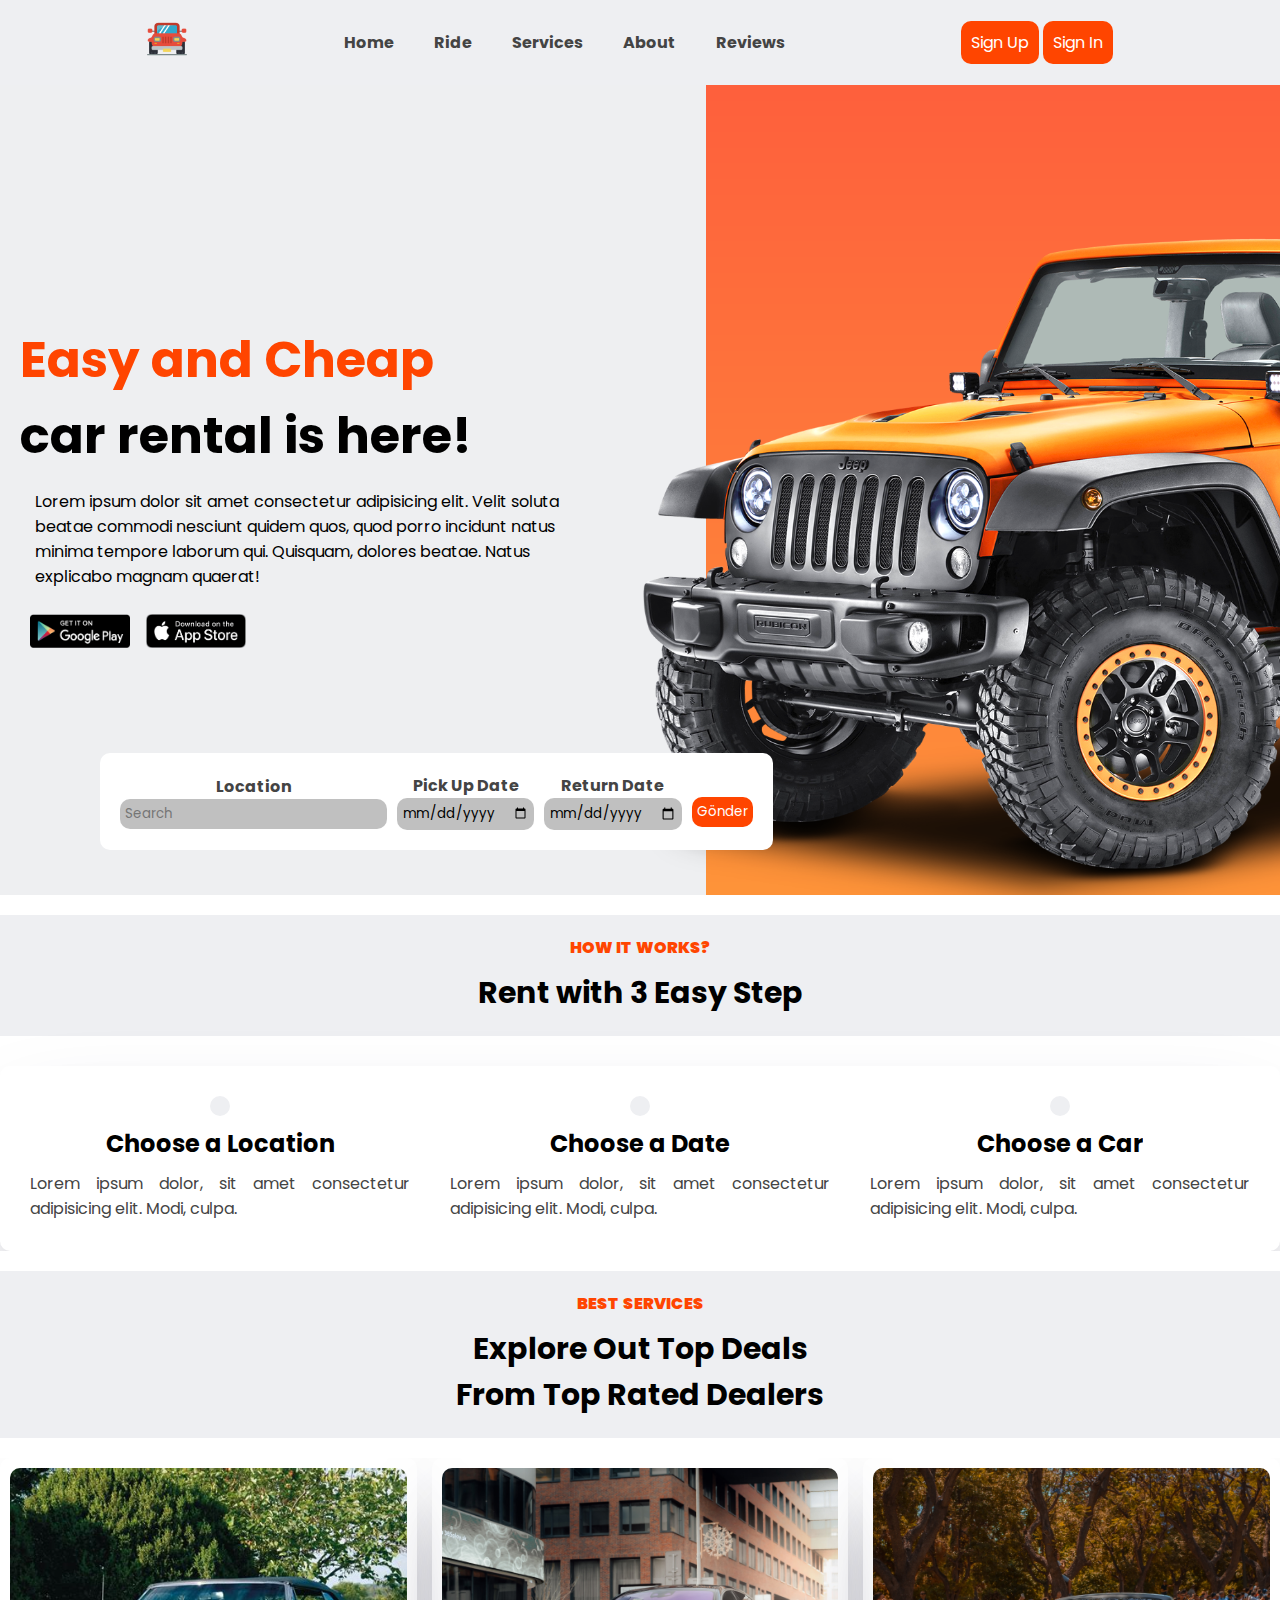
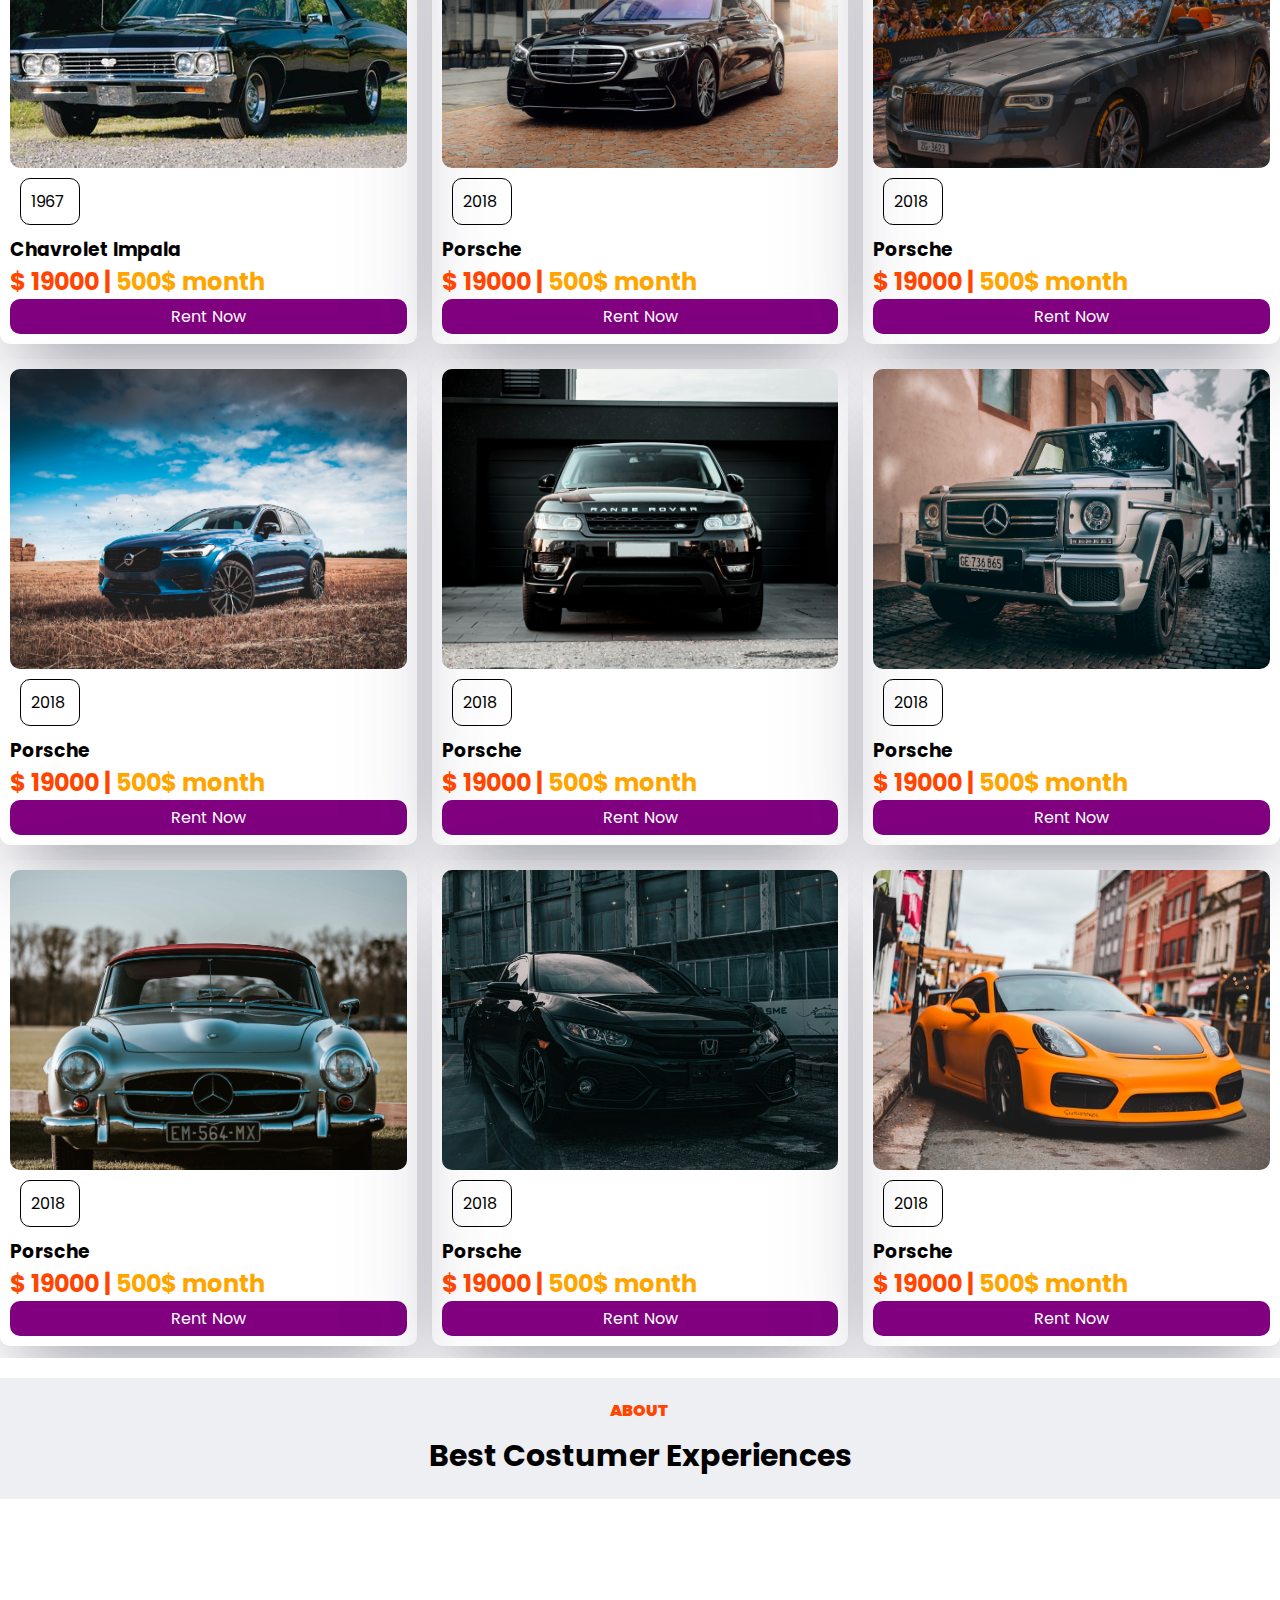
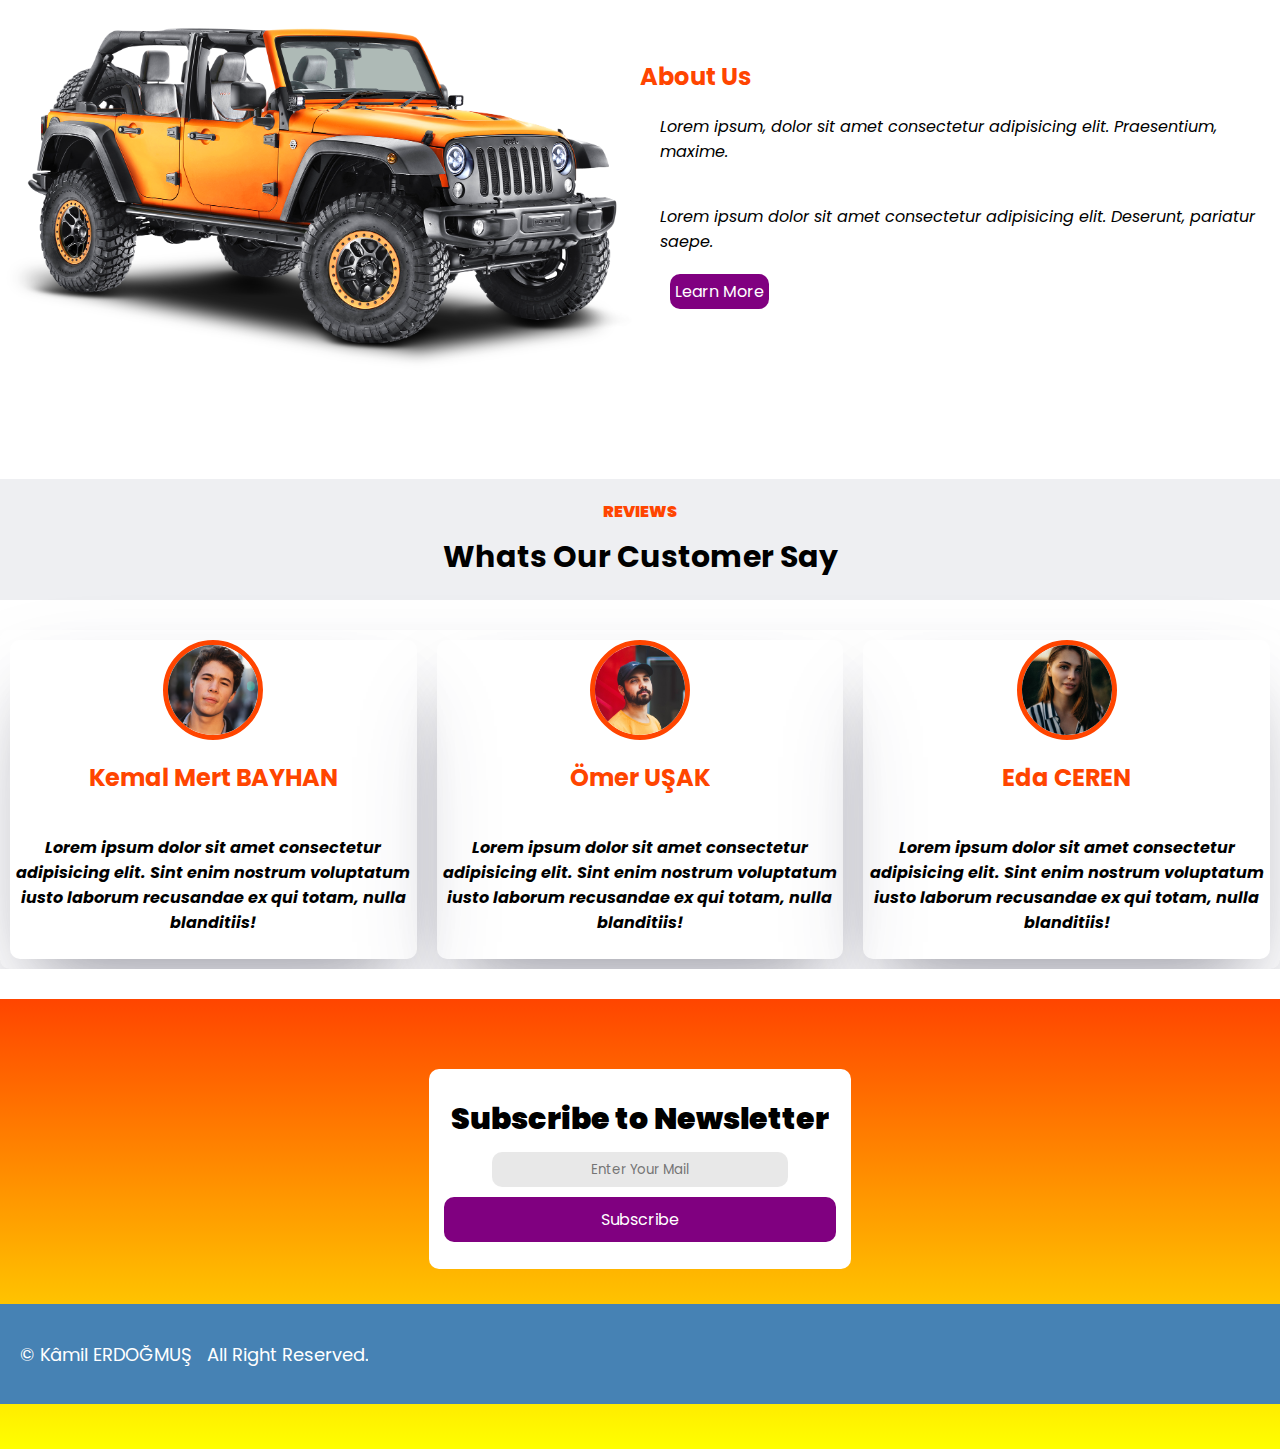
<file: index.html>
<!DOCTYPE html>
<html lang="en">
  <head>
    <meta charset="UTF-8" />
    <meta name="viewport" content="width=device-width, initial-scale=1.0" />
    <title>Udemig-Car Rental</title>
    <link rel="shortcut icon" href="images/jeep.png" type="image/x-icon" />
    <link rel="stylesheet" href="style.css" />
    <link
      rel="stylesheet"
      href="https://cdnjs.cloudflare.com/ajax/libs/font-awesome/6.5.1/css/all.min.css"
      integrity="sha512-DTOQO9RWCH3ppGqcWaEA1BIZOC6xxalwEsw9c2QQeAIftl+Vegovlnee1c9QX4TctnWMn13TZye+giMm8e2LwA=="
      crossorigin="anonymous"
      referrerpolicy="no-referrer"
    />
  </head>
  <body>
    <header>
      <a href="index.html"> <img src="images/jeep.png" alt="" /></a>
      <div class="navbar">
        <ul>
          <li><a href="#">Home</a></li>
          <li><a href="#">Ride</a></li>
          <li><a href="#">Services</a></li>
          <li><a href="#">About</a></li>
          <li><a href="#">Reviews</a></li>
        </ul>
      </div>
      <div class="header-btn">
        <a href="#">Sign Up</a>
        <a href="#">Sign In</a>
      </div>
    </header>
    <!-- Text Area -->
    <section class="home">
      <div class="text">
        <h1><span>Easy and Cheap</span> <br />car rental is here!</h1>
        <p>
          Lorem ipsum dolor sit amet consectetur adipisicing elit. Velit soluta
          beatae commodi nesciunt quidem quos, quod porro incidunt natus minima
          tempore laborum qui. Quisquam, dolores beatae. Natus explicabo magnam
          quaerat!
        </p>

        <!-- Market Logos -->
        <div class="logo">
          <img src="/images/play.png" alt="" width="100px" />
          <img src="/images/ios.png" alt="" width="100px" />
        </div>
      </div>
      <!-- Form Area -->
      <div class="form-container">
        <form action="">
          <div class="input-box">
            <span>Location</span>
            <input autofocus type="search" placeholder="Search" />
          </div>

          <div class="input-box">
            <span>Pick Up Date</span>
            <input type="date" />
          </div>

          <div class="input-box">
            <span>Return Date</span>
            <input type="date" />
          </div>

          <div>
            <button class="input-box-button">Gönder</button>
          </div>
        </form>
      </div>
    </section>
    <!-- Ride -->
    <section>
      <div class="heading">
        <span>How It Works? </span>
        <h1>Rent with 3 Easy Step</h1>
      </div>
      <div class="container">
        <div class="step">
          <i class="fa-solid fa-location-dot"></i>
          <h2>Choose a Location</h2>
          <p>
            Lorem ipsum dolor, sit amet consectetur adipisicing elit. Modi,
            culpa.
          </p>
        </div>
        <div class="step">
          <i class="fa-regular fa-calendar-days"></i>
          <h2>Choose a Date</h2>
          <p>
            Lorem ipsum dolor, sit amet consectetur adipisicing elit. Modi,
            culpa.
          </p>
        </div>
        <div class="step">
          <i class="fa-solid fa-car"></i>
          <h2>Choose a Car</h2>
          <p>
            Lorem ipsum dolor, sit amet consectetur adipisicing elit. Modi,
            culpa.
          </p>
        </div>
      </div>
    </section>
    <!-- Services -->
    <section class="services">
      <div class="heading">
        <span>BEST SERVICES</span>
        <h1>
          Explore Out Top Deals <br />
          From Top Rated Dealers
        </h1>
      </div>

      <div class="services-container">
        <div class="box">
          <div class="box-img">
            <img src="images/chevy.jpg" alt="" />
          </div>
          <p>1967</p>
          <h3>Chavrolet Impala</h3>
          <h2>$ 19000 | <span> 500$ month</span></h2>
          <a href="">Rent Now</a>
        </div>

        <div class="box">
          <div class="box-img">
            <img src="images/car8.jpg" alt="" />
          </div>
          <p>2018</p>
          <h3>Porsche</h3>
          <h2>$ 19000 | <span> 500$ month</span></h2>
          <a href="">Rent Now</a>
        </div>

        <div class="box">
          <div class="box-img">
            <img src="images/car9.jpg" alt="" />
          </div>
          <p>2018</p>
          <h3>Porsche</h3>
          <h2>$ 19000 | <span> 500$ month</span></h2>
          <a href="">Rent Now</a>
        </div>

        <div class="box">
          <div class="box-img">
            <img src="images/car10.jpg" alt="" />
          </div>
          <p>2018</p>
          <h3>Porsche</h3>
          <h2>$ 19000 | <span> 500$ month</span></h2>
          <a href="">Rent Now</a>
        </div>

        <div class="box">
          <div class="box-img">
            <img src="images/car14.jpg" alt="" />
          </div>
          <p>2018</p>
          <h3>Porsche</h3>
          <h2>$ 19000 | <span> 500$ month</span></h2>
          <a href="">Rent Now</a>
        </div>

        <div class="box">
          <div class="box-img">
            <img src="images/car13.jpg" alt="" />
          </div>
          <p>2018</p>
          <h3>Porsche</h3>
          <h2>$ 19000 | <span> 500$ month</span></h2>
          <a href="">Rent Now</a>
        </div>

        <div class="box">
          <div class="box-img">
            <img src="images/car12.jpg" alt="" />
          </div>
          <p>2018</p>
          <h3>Porsche</h3>
          <h2>$ 19000 | <span> 500$ month</span></h2>
          <a href="">Rent Now</a>
        </div>

        <div class="box">
          <div class="box-img">
            <img src="images/car3.jpg" alt="" />
          </div>
          <p>2018</p>
          <h3>Porsche</h3>
          <h2>$ 19000 | <span> 500$ month</span></h2>
          <a href="">Rent Now</a>
        </div>

        <div class="box">
          <div class="box-img">
            <img src="images/car6.jpg" alt="" />
          </div>
          <p>2018</p>
          <h3>Porsche</h3>
          <h2>$ 19000 | <span> 500$ month</span></h2>
          <a href="">Rent Now</a>
        </div>
      </div>
    </section>
    <!-- About
     -->
    <section class="about">
      <div class="heading">
        <span>About</span>
        <h1>Best Costumer Experiences</h1>
      </div>
      <div class="about-container">
        <div class="jeep">
          <img src="images/about.png" alt="" width="100%" />
        </div>
        <div class="lorem">
          <h2>About Us</h2>
          <p>
            Lorem ipsum, dolor sit amet consectetur adipisicing elit.
            Praesentium, maxime.
          </p>
          <p>
            Lorem ipsum dolor sit amet consectetur adipisicing elit. Deserunt,
            pariatur saepe.
          </p>
          <a href="">Learn More</a>
        </div>
      </div>
    </section>
    <!-- Reviews -->
    <section class="reviews">
      <div class="heading">
        <span>Reviews</span>
        <h1>Whats Our Customer Say</h1>
      </div>
      <div class="container">
        <div class="box">
          <img src="images/rev1.jpg" alt="" />
          <h2>Kemal Mert BAYHAN</h2>
          <div class="stars">
            <i class="fa-solid fa-star"></i>
            <i class="fa-solid fa-star"></i>
            <i class="fa-solid fa-star"></i>
            <i class="fa-solid fa-star"></i>
            <i class="fa-solid fa-star"></i>
          </div>
          <p>
            Lorem ipsum dolor sit amet consectetur adipisicing elit. Sint enim
            nostrum voluptatum iusto laborum recusandae ex qui totam, nulla
            blanditiis!
          </p>
        </div>
        <div class="box">
          <img src="images/rev2.jpg" alt="" />
          <h2>Ömer UŞAK</h2>
          <div class="stars">
            <i class="fa-solid fa-star"></i>
            <i class="fa-solid fa-star"></i>
            <i class="fa-solid fa-star"></i>
            <i class="fa-solid fa-star"></i>
            <i class="fa-solid fa-star"></i>
            <i class="fa-solid fa-star"></i>
            <i class="fa-solid fa-star"></i>
          </div>
          <p>
            Lorem ipsum dolor sit amet consectetur adipisicing elit. Sint enim
            nostrum voluptatum iusto laborum recusandae ex qui totam, nulla
            blanditiis!
          </p>
        </div>
        <div class="box">
          <img src="images/rev3.jpg" alt="" />
          <h2>Eda CEREN</h2>
          <div class="stars">
            <i class="fa-solid fa-star"></i>
            <i class="fa-solid fa-star"></i>
            <i class="fa-solid fa-star"></i>
            <i class="fa-solid fa-star"></i>
            <i class="fa-solid fa-star"></i>
            <i class="fa-solid fa-star"></i>
            <i class="fa-solid fa-star"></i>
            <i class="fa-solid fa-star"></i>
            <i class="fa-solid fa-star"></i>
            <i class="fa-solid fa-star-half-stroke"></i>
          </div>
          <p>
            Lorem ipsum dolor sit amet consectetur adipisicing elit. Sint enim
            nostrum voluptatum iusto laborum recusandae ex qui totam, nulla
            blanditiis!
          </p>
        </div>
      </div>
    </section>
    <footer>
      <div class="subscribe">
        <h1>Subscribe to Newsletter</h1>
        <input type="email" placeholder="Enter Your Mail" />
        <a href="/mail.html">Subscribe</a>
      </div>

      <div class="link-icons">
        <div class="copyright">
          <a href="#">&copy; Kâmil ERDOĞMUŞ</a> &nbsp; All Right Reserved.
        </div>
        <div class="links" draggable="false">
          <a href="#"><i class="fa-brands fa-facebook"></i></a>
          <a href="#"><i class="fa-brands fa-x-twitter"></i></a>
          <a href="#"><i class="fa-brands fa-telegram"></i></a>
          <a href="#"><i class="fa-brands fa-instagram"></i></a>
          <a href="#"><i class="fa-brands fa-whatsapp"></i></a>
          <a href="#"><i class="fa-brands fa-linkedin"></i></a>
        </div>
      </div>
    </footer>
  </body>
</html>
</file>
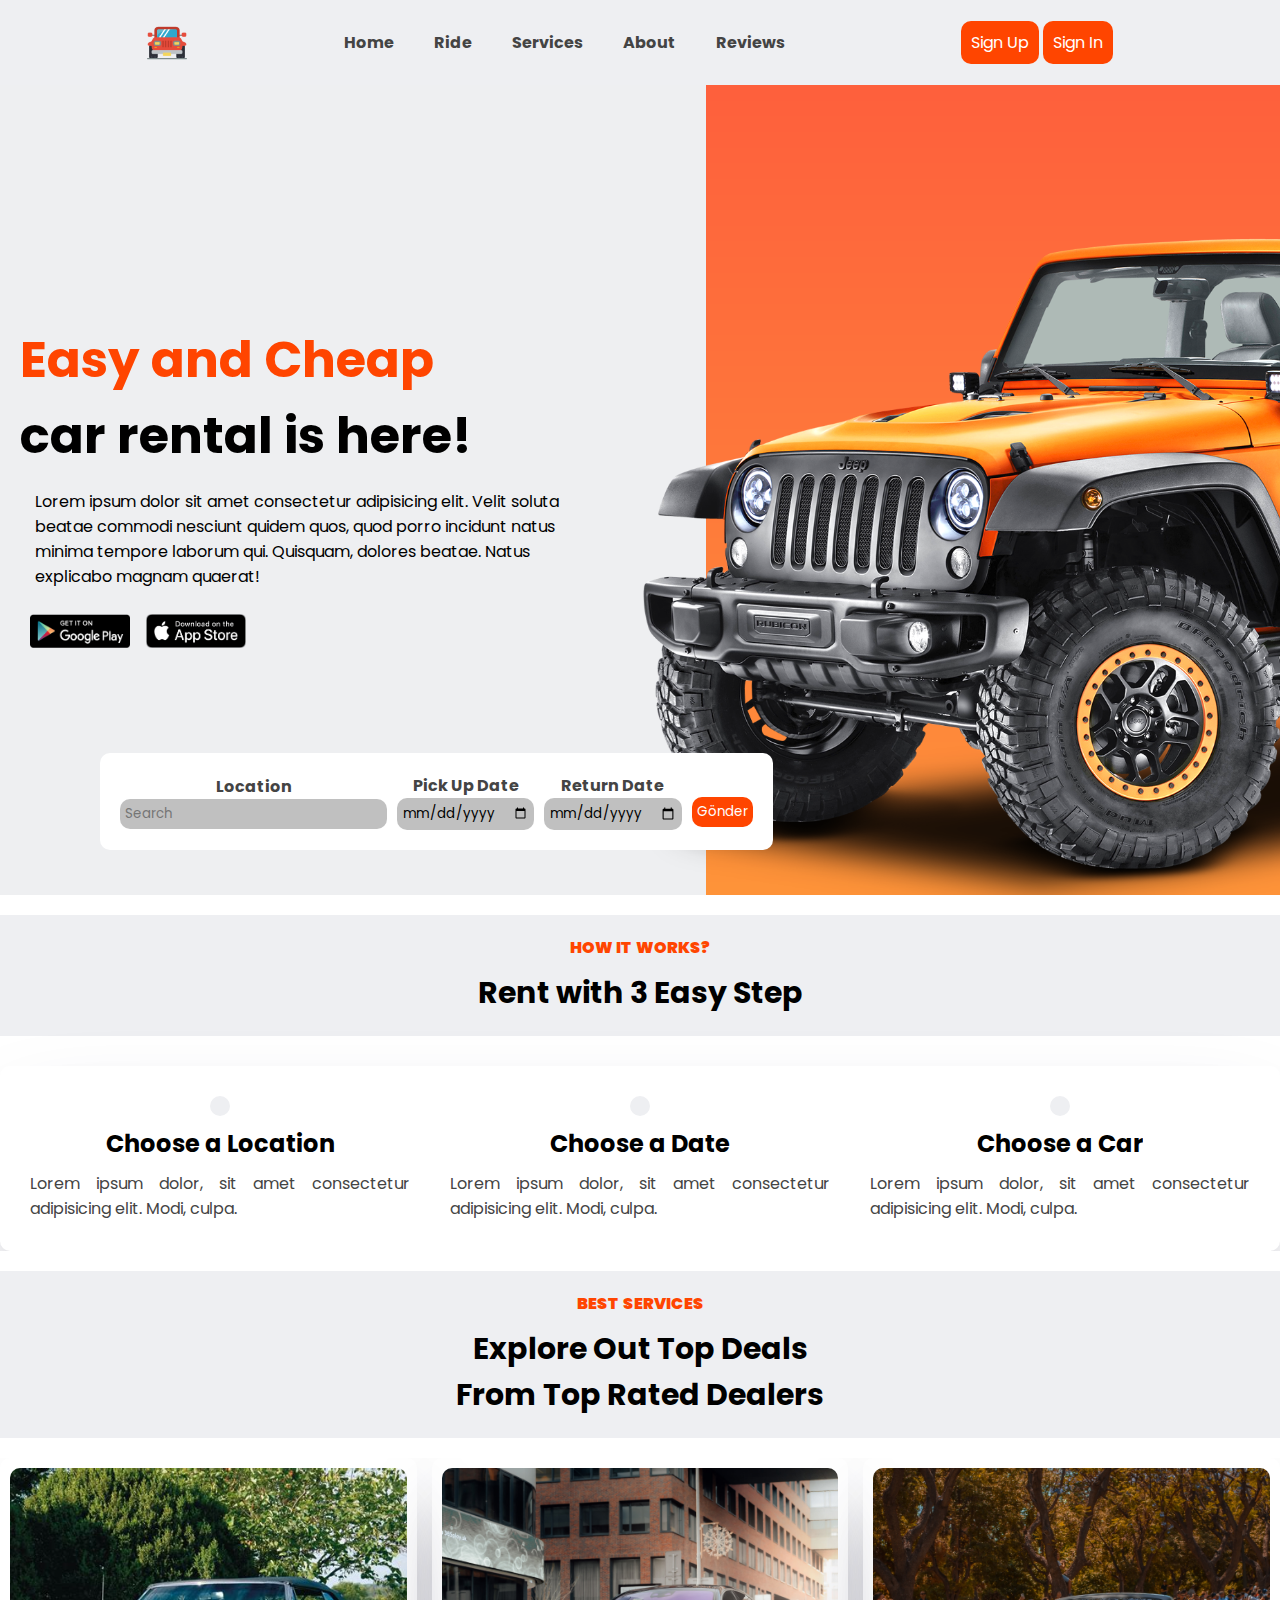
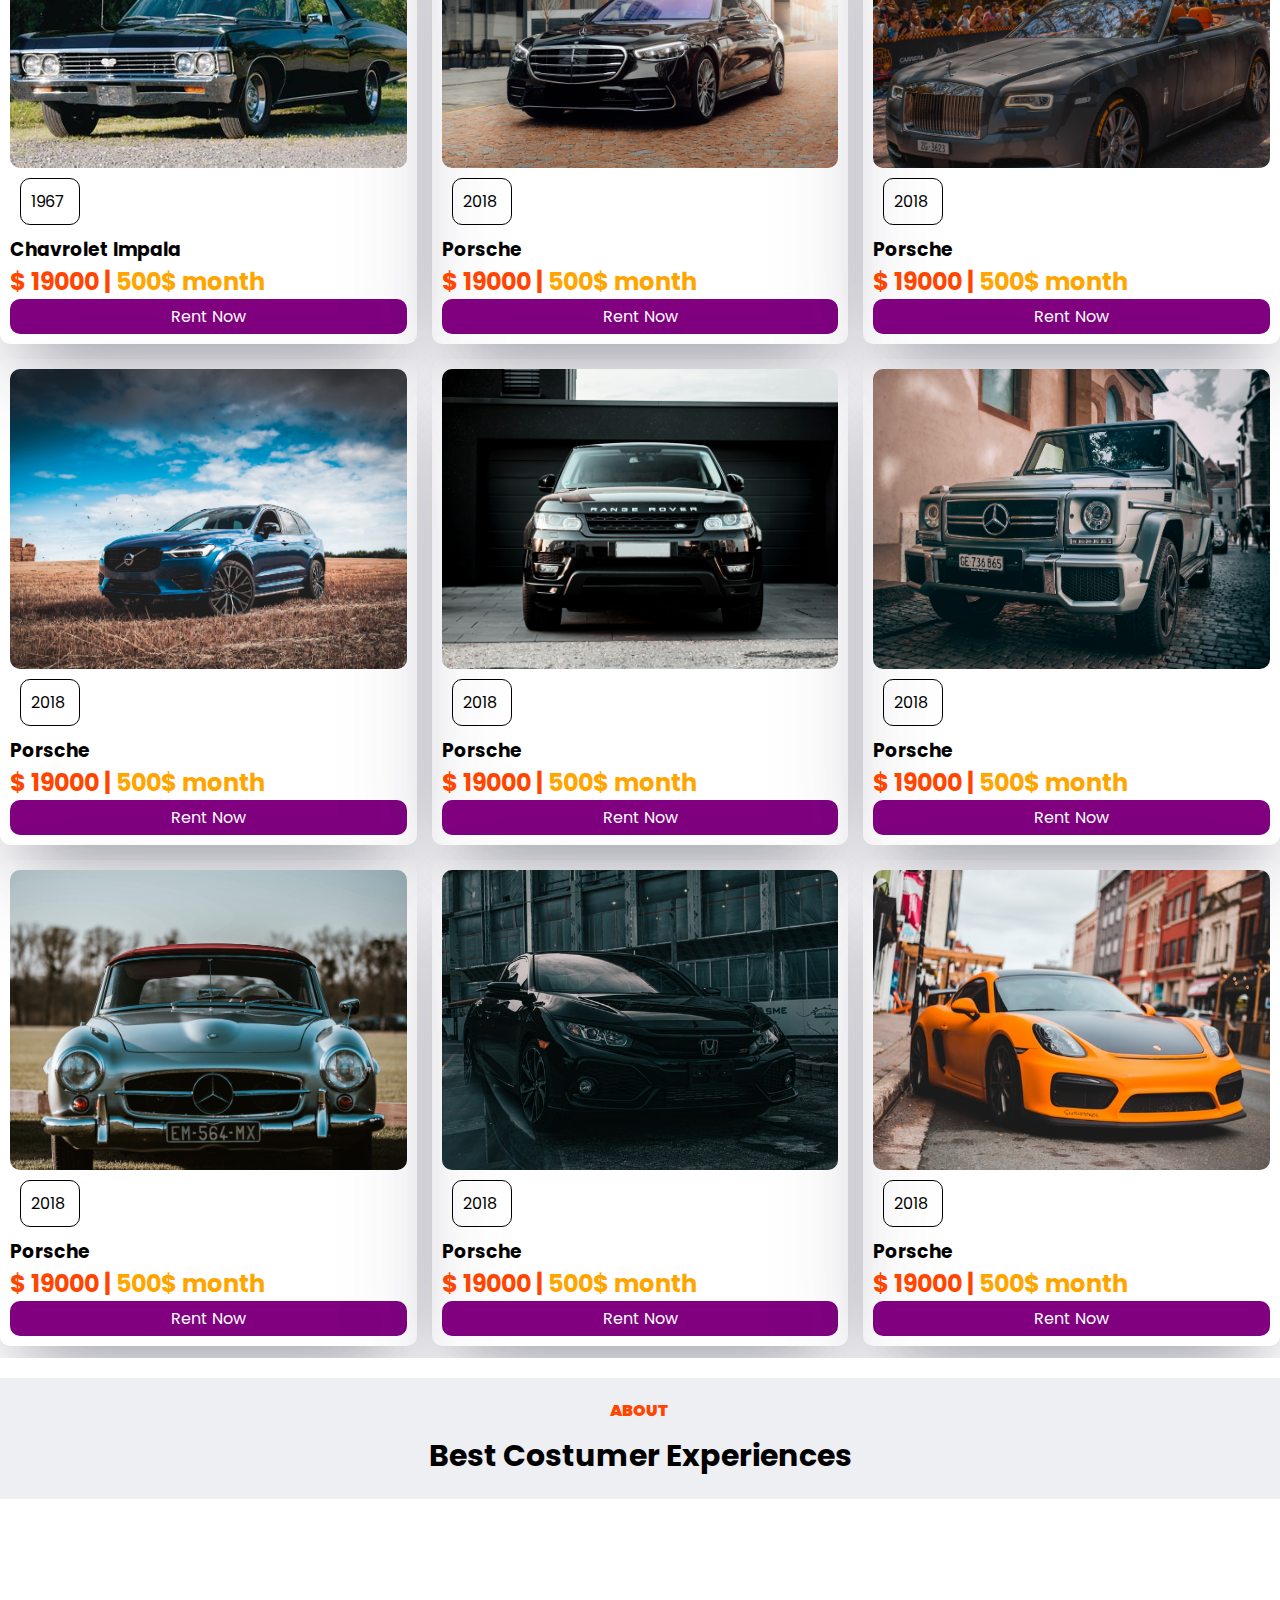
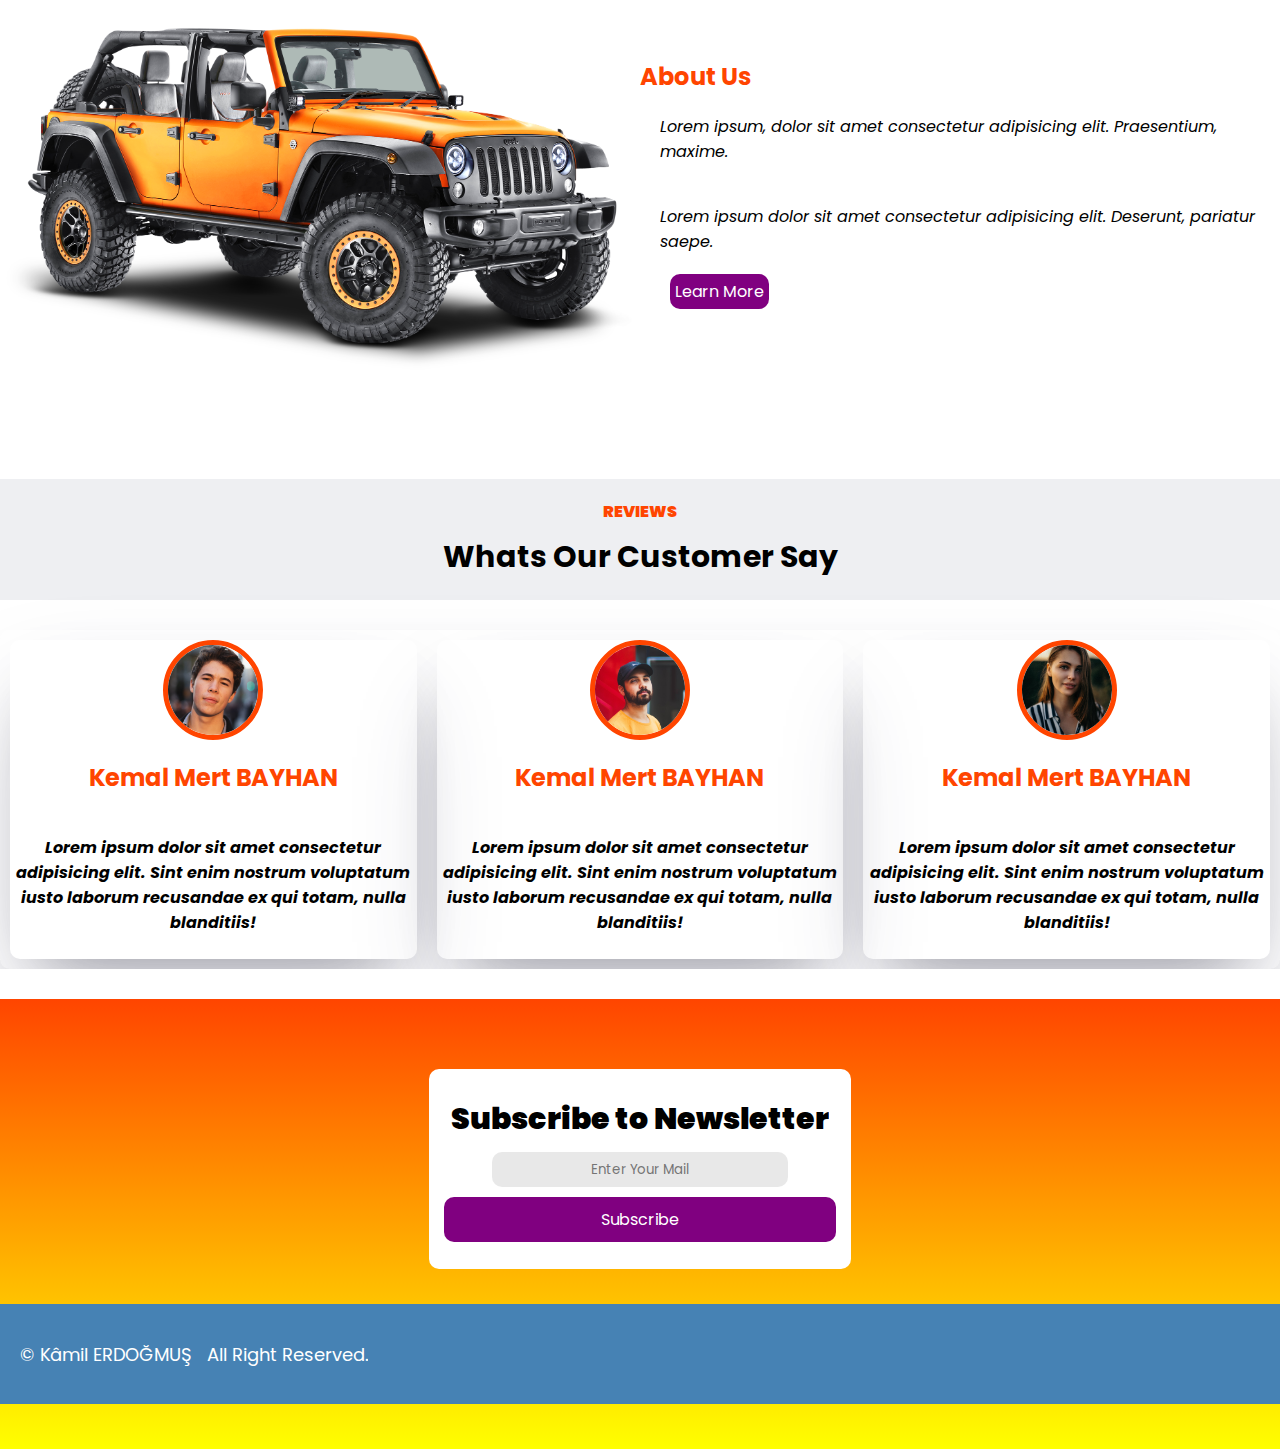
<file: index1.html>
<!DOCTYPE html>
<html lang="en">
  <head>
    <meta charset="UTF-8" />
    <meta name="viewport" content="width=device-width, initial-scale=1.0" />
    <title>Udemig-Car Rental</title>
    <link rel="shortcut icon" href="images/jeep.png" type="image/x-icon" />
    <link rel="stylesheet" href="style.css" />
    <link
      rel="stylesheet"
      href="https://cdnjs.cloudflare.com/ajax/libs/font-awesome/6.5.1/css/all.min.css"
      integrity="sha512-DTOQO9RWCH3ppGqcWaEA1BIZOC6xxalwEsw9c2QQeAIftl+Vegovlnee1c9QX4TctnWMn13TZye+giMm8e2LwA=="
      crossorigin="anonymous"
      referrerpolicy="no-referrer"
    />
  </head>
  <body>
    <header>
      <img src="images/jeep.png" alt="" />
      <div class="navbar">
        <ul>
          <li><a href="">Home</a></li>
          <li><a href="">Ride</a></li>
          <li><a href="">Services</a></li>
          <li><a href="">About</a></li>
          <li><a href="">Reviews</a></li>
        </ul>
      </div>
      <div class="header-btn">
        <a href="#">Sign Up</a>
        <a href="#">Sign In</a>
      </div>
    </header>
    <!-- Text Area -->
    <section class="home">
      <div class="text">
        <h1><span>Easy and Cheap</span> <br />car rental is here!</h1>
        <p>
          Lorem ipsum dolor sit amet consectetur adipisicing elit. Velit soluta
          beatae commodi nesciunt quidem quos, quod porro incidunt natus minima
          tempore laborum qui. Quisquam, dolores beatae. Natus explicabo magnam
          quaerat!
        </p>

        <!-- Market Logos -->
        <div class="logo">
          <img src="/images/play.png" alt="" width="100px" />
          <img src="/images/ios.png" alt="" width="100px" />
        </div>
      </div>
      <!-- Form Area -->
      <div class="form-container">
        <form action="">
          <div class="input-box">
            <span>Location</span>
            <input autofocus type="search" placeholder="Search" />
          </div>

          <div class="input-box">
            <span>Pick Up Date</span>
            <input type="date" />
          </div>

          <div class="input-box">
            <span>Return Date</span>
            <input type="date" />
          </div>

          <div>
            <button class="input-box-button">Gönder</button>
          </div>
        </form>
      </div>
    </section>
    <!-- Ride -->
    <section>
      <div class="heading">
        <span>How It Works? </span>
        <h1>Rent with 3 Easy Step</h1>
      </div>
      <div class="container">
        <div class="step">
          <i class="fa-solid fa-location-dot"></i>
          <h2>Choose a Location</h2>
          <p>
            Lorem ipsum dolor, sit amet consectetur adipisicing elit. Modi,
            culpa.
          </p>
        </div>
        <div class="step">
          <i class="fa-regular fa-calendar-days"></i>
          <h2>Choose a Date</h2>
          <p>
            Lorem ipsum dolor, sit amet consectetur adipisicing elit. Modi,
            culpa.
          </p>
        </div>
        <div class="step">
          <i class="fa-solid fa-car"></i>
          <h2>Choose a Car</h2>
          <p>
            Lorem ipsum dolor, sit amet consectetur adipisicing elit. Modi,
            culpa.
          </p>
        </div>
      </div>
    </section>
    <!-- Services -->
    <section class="services">
      <div class="heading">
        <span>BEST SERVICES</span>
        <h1>
          Explore Out Top Deals <br />
          From Top Rated Dealers
        </h1>
      </div>

      <div class="services-container">
        <div class="box">
          <div class="box-img">
            <img src="images/chevy.jpg" alt="" />
          </div>
          <p>1967</p>
          <h3>Chavrolet Impala</h3>
          <h2>$ 19000 | <span> 500$ month</span></h2>
          <a href="">Rent Now</a>
        </div>

        <div class="box">
          <div class="box-img">
            <img src="images/car8.jpg" alt="" />
          </div>
          <p>2018</p>
          <h3>Porsche</h3>
          <h2>$ 19000 | <span> 500$ month</span></h2>
          <a href="">Rent Now</a>
        </div>

        <div class="box">
          <div class="box-img">
            <img src="images/car9.jpg" alt="" />
          </div>
          <p>2018</p>
          <h3>Porsche</h3>
          <h2>$ 19000 | <span> 500$ month</span></h2>
          <a href="">Rent Now</a>
        </div>

        <div class="box">
          <div class="box-img">
            <img src="images/car10.jpg" alt="" />
          </div>
          <p>2018</p>
          <h3>Porsche</h3>
          <h2>$ 19000 | <span> 500$ month</span></h2>
          <a href="">Rent Now</a>
        </div>

        <div class="box">
          <div class="box-img">
            <img src="images/car14.jpg" alt="" />
          </div>
          <p>2018</p>
          <h3>Porsche</h3>
          <h2>$ 19000 | <span> 500$ month</span></h2>
          <a href="">Rent Now</a>
        </div>

        <div class="box">
          <div class="box-img">
            <img src="images/car13.jpg" alt="" />
          </div>
          <p>2018</p>
          <h3>Porsche</h3>
          <h2>$ 19000 | <span> 500$ month</span></h2>
          <a href="">Rent Now</a>
        </div>

        <div class="box">
          <div class="box-img">
            <img src="images/car12.jpg" alt="" />
          </div>
          <p>2018</p>
          <h3>Porsche</h3>
          <h2>$ 19000 | <span> 500$ month</span></h2>
          <a href="">Rent Now</a>
        </div>

        <div class="box">
          <div class="box-img">
            <img src="images/car3.jpg" alt="" />
          </div>
          <p>2018</p>
          <h3>Porsche</h3>
          <h2>$ 19000 | <span> 500$ month</span></h2>
          <a href="">Rent Now</a>
        </div>

        <div class="box">
          <div class="box-img">
            <img src="images/car6.jpg" alt="" />
          </div>
          <p>2018</p>
          <h3>Porsche</h3>
          <h2>$ 19000 | <span> 500$ month</span></h2>
          <a href="">Rent Now</a>
        </div>
      </div>
    </section>
    <!-- About
     -->
    <section class="about">
      <div class="heading">
        <span>About</span>
        <h1>Best Costumer Experiences</h1>
      </div>
      <div class="about-container">
        <div class="jeep">
          <img src="images/about.png" alt="" width="100%" />
        </div>
        <div class="lorem">
          <h2>About Us</h2>
          <p>
            Lorem ipsum, dolor sit amet consectetur adipisicing elit.
            Praesentium, maxime.
          </p>
          <p>
            Lorem ipsum dolor sit amet consectetur adipisicing elit. Deserunt,
            pariatur saepe.
          </p>
          <a href="">Learn More</a>
        </div>
      </div>
    </section>
    <!-- Reviews -->
    <section class="reviews">
      <div class="heading">
        <span>Reviews</span>
        <h1>Whats Our Customer Say</h1>
      </div>
      <div class="container">
        <div class="box">
          <img src="images/rev1.jpg" alt="" />
          <h2>Kemal Mert BAYHAN</h2>
          <div class="stars">
            <i class="fa-solid fa-star"></i>
            <i class="fa-solid fa-star"></i>
            <i class="fa-solid fa-star"></i>
            <i class="fa-solid fa-star"></i>
            <i class="fa-solid fa-star"></i>
          </div>
          <p>
            Lorem ipsum dolor sit amet consectetur adipisicing elit. Sint enim
            nostrum voluptatum iusto laborum recusandae ex qui totam, nulla
            blanditiis!
          </p>
        </div>
        <div class="box">
          <img src="images/rev2.jpg" alt="" />
          <h2>Kemal Mert BAYHAN</h2>
          <div class="stars">
            <i class="fa-solid fa-star"></i>
            <i class="fa-solid fa-star"></i>
            <i class="fa-solid fa-star"></i>
            <i class="fa-solid fa-star"></i>
            <i class="fa-solid fa-star"></i>
            <i class="fa-solid fa-star"></i>
            <i class="fa-solid fa-star"></i>
          </div>
          <p>
            Lorem ipsum dolor sit amet consectetur adipisicing elit. Sint enim
            nostrum voluptatum iusto laborum recusandae ex qui totam, nulla
            blanditiis!
          </p>
        </div>
        <div class="box">
          <img src="images/rev3.jpg" alt="" />
          <h2>Kemal Mert BAYHAN</h2>
          <div class="stars">
            <i class="fa-solid fa-star"></i>
            <i class="fa-solid fa-star"></i>
            <i class="fa-solid fa-star"></i>
            <i class="fa-solid fa-star"></i>
            <i class="fa-solid fa-star"></i>
            <i class="fa-solid fa-star"></i>
            <i class="fa-solid fa-star"></i>
            <i class="fa-solid fa-star"></i>
            <i class="fa-solid fa-star"></i>
            <i class="fa-solid fa-star-half-stroke"></i>
          </div>
          <p>
            Lorem ipsum dolor sit amet consectetur adipisicing elit. Sint enim
            nostrum voluptatum iusto laborum recusandae ex qui totam, nulla
            blanditiis!
          </p>
        </div>
      </div>
    </section>
    <footer>
      <div class="subscribe">
        <h1>Subscribe to Newsletter</h1>
        <input type="email" placeholder="Enter Your Mail" />
        <a href="/mail.html">Subscribe</a>
      </div>

      <div class="link-icons">
        <div class="copyright">
          <a href="#">&copy; Kâmil ERDOĞMUŞ</a> &nbsp; All Right Reserved.
        </div>
        <div class="links" draggable="false">
          <a href="#"><i class="fa-brands fa-facebook"></i></a>
          <a href="#"><i class="fa-brands fa-x-twitter"></i></a>
          <a href="#"><i class="fa-brands fa-telegram"></i></a>
          <a href="#"><i class="fa-brands fa-instagram"></i></a>
          <a href="#"><i class="fa-brands fa-whatsapp"></i></a>
          <a href="#"><i class="fa-brands fa-linkedin"></i></a>
        </div>
      </div>
    </footer>
  </body>
</html>
</file>
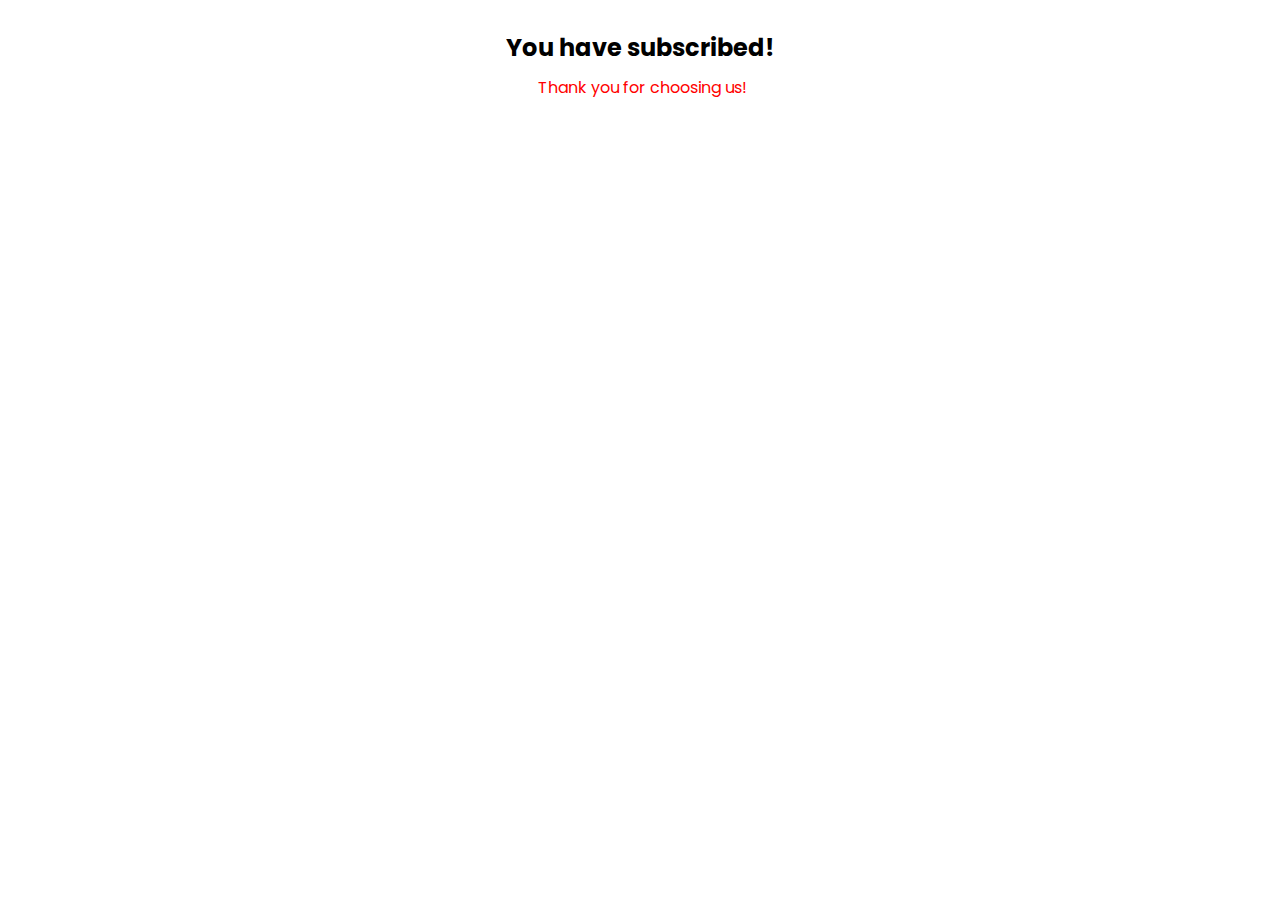
<file: mail.html>
<!DOCTYPE html>
<html lang="en">
  <head>
    <meta charset="UTF-8" />
    <meta name="viewport" content="width=device-width, initial-scale=1.0" />
    <title>Congratulations</title>
    <link rel="stylesheet" href="style.css" />
    <link
      rel="stylesheet"
      href="https://cdnjs.cloudflare.com/ajax/libs/font-awesome/6.5.1/css/all.min.css"
      integrity="sha512-DTOQO9RWCH3ppGqcWaEA1BIZOC6xxalwEsw9c2QQeAIftl+Vegovlnee1c9QX4TctnWMn13TZye+giMm8e2LwA=="
      crossorigin="anonymous"
      referrerpolicy="no-referrer"
    />
  </head>
  <body>
    <div class="mail-box">
      <i class="fa-solid fa-circle-check"></i>
      <h2>You have subscribed!</h2>
      <pre> Thank you for choosing us!</pre>
      <i class="fa-regular fa-face-smile" style="color: black"></i>
    </div>
  </body>
</html>
</file>
<file: style.css>
@import url("https://fonts.googleapis.com/css2?family=Poppins:wght@200;300&display=swap");
* {
  margin: 0;
  padding: 0;
  overflow-x: hidden;
  box-sizing: border-box;
  font-family: "Poppins", sans-serif;
}
/* Değişkenler */
:root {
  --main-color: orangered;
  --second-color: orange;
  --text-color: #444;
  --bg-color: #eeeff2;
}
header {
  display: flex;
  justify-content: space-evenly;
  align-items: center;
  padding: 10px;
  background-color: var(--bg-color);
  text-decoration: none;
  position: relative;
}
header img {
  width: 40px;
}
.navbar ul {
  display: flex;

  list-style-type: none;
  li {
    overflow-y: hidden;
  }
}
.navbar a {
  padding: 10px 20px;
  font-weight: bold;
  overflow: hidden;
  text-decoration: none;
  overflow-y: hidden;
  color: var(--text-color);
  &:hover {
    color: var(--main-color);
    transition: 0.3s ease-out;
    scale: 1.1;
  }
}

.header-btn {
  overflow: hidden;
  padding: 20px;
}
.header-btn a {
  background-color: var(--main-color);
  color: #fff;
  padding: 10px;
  margin: 3px 0;
  text-decoration: none;
  border-radius: 10px;
  &:hover {
    background-color: purple;
    transition: 0.5s;
    transform: scale(1.1);
  }
}
@media (max-width: 650px) {
  .header-btn {
    display: flex;
    gap: 5px;
  }
  header {
    display: flex;
    flex-direction: column;
  }
  .navbar ul li a {
    display: flex;
    overflow-y: hidden;
    flex-direction: column;
  }

  .form-container form {
    display: flex;
    flex-direction: column;
    opacity: 0.9;
    transition: 1.5s;
    scale: 1.1;
    margin-left: 200px;
  }
  .container {
    text-align: center;
    white-space: wrap;
  }
  .reviews .container {
    display: grid !important;
    grid-template-columns: max-content(2);
  }
}
/* Home */
.home {
  background: url(images/Car\ Website\ –\ 1@2x.png);
  width: 100%;
  height: 90vh;
  background-position: 50% 40%;
  display: grid;
  grid-template-columns: repeat(2, 1fr);
  align-items: center;
}
.text {
  padding: 20px;
}
.text p {
  margin: 15px;
}
.text h1 {
  font-size: 50px;
}
.text span {
  color: var(--main-color);
}
.logo {
  display: flex;
  cursor: pointer;
  width: min-content;
  padding: 10px;
  gap: 16px;
  & img:hover {
    scale: 1.25;
    transition: all 0.5s;
  }
}
.form-container form {
  display: flex;
  align-items: center;
  background-color: #fff;
  gap: 10px;
  padding: 20px;
  border-radius: 10px;
  left: 100px;
  bottom: 50px;
  position: absolute;
}
.input-box {
  display: flex;

  flex-direction: column;
  align-items: center;
}
.input-box span {
  font-weight: bold;
  color: var(--text-color);
}
.input-box input {
  padding: 5px;
  outline: none;
  cursor: pointer;
  border: none;
  background-color: rgba(128, 128, 128, 0.493);
  border-radius: 10px;
}
.input-box-button {
  background-color: var(--main-color);
  color: #fff;
  border: none;
  border-radius: 10px;
  margin-top: 20px;
  align-items: center;
  padding: 5px;
  &:hover {
    background-color: purple;
    cursor: pointer;
    transition: 0.3s ease-out;
  }
}
.heading {
  text-align: center;
  font-weight: 900;
  padding: 20px;
  text-transform: uppercase;
  color: var(--main-color);
  background-color: var(--bg-color);
  margin: 20px 0;
}
.heading h1 {
  margin-top: 10px;
  text-transform: initial;
  color: initial;
  font-size: 30px;
}
.container {
  display: grid;
  grid-template-columns: repeat(3, auto);
  margin-top: 30px;
}
.container i {
  font-size: 30px;
  color: var(--main-color);
  background-color: var(--bg-color);
  border-radius: 50%;
  padding: 10px;
  &:hover {
    color: var(--bg-color);
    background-color: var(--main-color);
    scale: 1.3;
    transition: ease-out 0.1s;
  }
}

.step {
  display: flex;
  flex-direction: column;
  align-items: center;
  gap: 10px;
  padding: 20px;
  justify-content: center;
}
.step p {
  color: var(--text-color);
  text-align: justify;
  white-space: wrap;
}
.step h2 {
  font-weight: bold;
}
/* services */
.services-container {
  display: grid;
  overflow-y: hidden;
  grid-template-columns: repeat(auto-fit, minmax(350px, auto));
  gap: 15px;
  padding-bottom: 12px;
  margin-top: 10px;
}

.services-container .box,
.container {
  padding: 10px;
  border-radius: 10px;
  box-shadow: rgba(50, 50, 93, 0.25) 0px 50px 100px -20px,
    rgba(0, 0, 0, 0.3) 0px 30px 60px -30px;
}

.services-container .box:hover {
  scale: 1.03;
  transition: 0.2s;
}

.services-container .box .box-img {
  width: 100%;
  height: 300px;
  overflow-y: hidden;
}

.services-container .box .box-img img {
  width: 100%;
  height: 100%;
  object-fit: cover;
  object-position: center;
  border-radius: 10px;
}
.services-container .box p {
  padding: 10px;
  width: 60px;
  border: 1px solid black;
  border-radius: 10px;
  margin: 10px;
}
.services-container .box h3 {
  font-weight: bold;
}
.services-container .box h2 {
  color: var(--main-color);
}
.services-container .box span {
  color: var(--second-color);
}
.box a {
  padding: 5px;
  display: flex;
  border-radius: 10px;
  background-color: purple;
  color: #fff;
  justify-content: center;
  align-items: center;
  text-decoration: none;
  &:hover {
    background-color: var(--main-color);
    transition: 0.3s;
    scale: 1.05;
  }
}
/* About */
.about {
  display: grid, minmax(2, 1fr);
  grid-template-columns: repeat(2, 1fr);
}
.about-container {
  display: grid;
  align-items: center;
  height: 60vh;
  width: 100%;
  grid-template-columns: repeat(2, 1fr);
}
.lorem {
  display: flex;
  flex-direction: column;
  overflow: hidden;
  justify-content: center;
}
.lorem h2 {
  color: var(--main-color);
}
.lorem p {
  font-style: italic;
  margin: 20px;
}
.lorem a {
  text-decoration: none;
  background-color: purple;
  display: flex;
  margin-left: 30px;
  margin-bottom: 10px;
  align-items: center;
  width: max-content;
  padding: 5px;
  border-radius: 10px;
  color: #fff;
  &:hover {
    background-color: var(--main-color);
    transition: 0.4s;
    transform: scale(1.1);
  }
  &:active {
    background-color: var(--second-color);
    color: var(--text-color);
    &:visited {
      color: aqua;
    }
  }
}
.reviews .container {
  display: grid;
  grid-template-columns: repeat(auto-fit, minmax(250px, auto));
  gap: 20px;
}
.reviews .container .box img {
  width: 100px;
  height: 100px;
  object-fit: cover;
  border-radius: 50%;
  border: 5px solid var(--main-color);
}
.reviews .container .box {
  display: flex;
  row-gap: 20px;
  text-align: center;
  flex-direction: column;
  align-items: center;
  border-radius: 10px;
  box-shadow: rgba(50, 50, 93, 0.25) 0px 50px 100px -20px,
    rgba(0, 0, 0, 0.3) 0px 30px 60px -30px;
  &:hover {
    scale: 1.05;
    cursor: progress;
    box-shadow: #18a50c 1px 3px 3px 3px;
  }
}
.reviews .container .box i {
  font-size: 20px;
  color: var(--second-color);
  background-color: initial;
  padding: initial;
}
.reviews .container .box h2 {
  color: var(--main-color);
}
.reviews .container .box p {
  font-style: italic;
  text-align: center;
  font-weight: bold;
  padding-bottom: 1.5rem;
  cursor: url("/images/daisy.jpg");
}
/* Footer */
footer {
  background: linear-gradient(to bottom, var(--main-color), yellow);
  height: 450px;
  display: flex;
  flex-direction: column;
  width: 100%;
  justify-content: center;
  align-items: center;
  position: relative;
  margin-top: 30px;
}
.link-icons {
  background-color: steelblue;
  height: 100px;
  width: 100%;
  margin-top: 10px;
  display: flex;
  justify-content: space-between;
  align-items: center;
  padding: 0 10px;
}
.subscribe {
  display: flex;
  gap: 10px;
  align-items: center;
  justify-content: center;
  text-align: center;
  border-radius: 10px;
  background-color: #fff;
  flex-direction: column;
  width: 33%;
  height: 200px;
  margin: 25px 25px;
}
.subscribe h1 {
  font-weight: 1000;
  font-size: 30px;
}
.subscribe input {
  border-style: none;
  text-align: center;
  width: 70%;
  background-color: rgba(128, 128, 128, 0.185);
  height: 35px;
  border-radius: 10px;
  &:focus {
    border: 1px solid black;
    color: blue;
    border-radius: 11px;
  }
}
.subscribe a {
  padding: 10px;
  display: flex;
  border-radius: 10px;
  background-color: purple;
  color: #fff;
  justify-content: center;
  width: 93%;
  align-items: center;
  text-decoration: none;
  &:hover {
    background-color: var(--main-color);
    transition: 0.3s;
    scale: 1.05;
  }
}
.copyright {
  color: #fff;
  font-size: large;
  padding-left: 10px;
  & a {
    text-decoration: none;
    color: #fff;
    &:hover {
      cursor: pointer;
      font-size: larger;
    }
  }
}
.links a {
  i {
    overflow: hidden;
  }
  color: white;

  margin: 5px;
  padding: 0 1.5rem;
  font-size: 2.2rem;
  cursor: pointer;
  &:hover {
    color: snow;
    font-size: 3rem;
    transition: ease-out 0.1s;
  }
  &:active {
    color: aqua;
    font-size: 3rem;
    padding: 0 10px;
  }
}
.mail-box {
  display: flex;
  justify-content: center;
  flex-direction: column;
  align-items: center;
  height: 100%;
  margin: 20px;
  text-align: center;
  gap: 10px;
  & pre {
    color: red;
  }
}
.mail-box i {
  overflow: hidden;
  font-size: 3rem;
  color: #18a50c;
}
@media (max-width: 650px) {
  .header-btn {
    display: flex;
    gap: 5px;
  }
  header {
    display: flex;
    flex-direction: column;
  }
  .navbar ul li a {
    display: flex;
    flex-direction: column;
  }
  .list {
    display: flex;
    flex-direction: column;
  }

  .form-container form {
    display: flex;
    flex-direction: column;
    opacity: 0.9;
    transition: 1.5s;
    scale: 1.1;
    margin-left: 200px;
  }
  .container {
    text-align: center;
    white-space: wrap;
  }
  .reviews .container {
    display: grid !important;
    grid-template-columns: max-content(2);
  }
  .subscribe {
    width: 50%;
  }
  footer .link-icons {
    padding: 50px;
  }
  footer .link-icons {
    padding: 0 30px;
    height: auto;
  }
}
</file>
